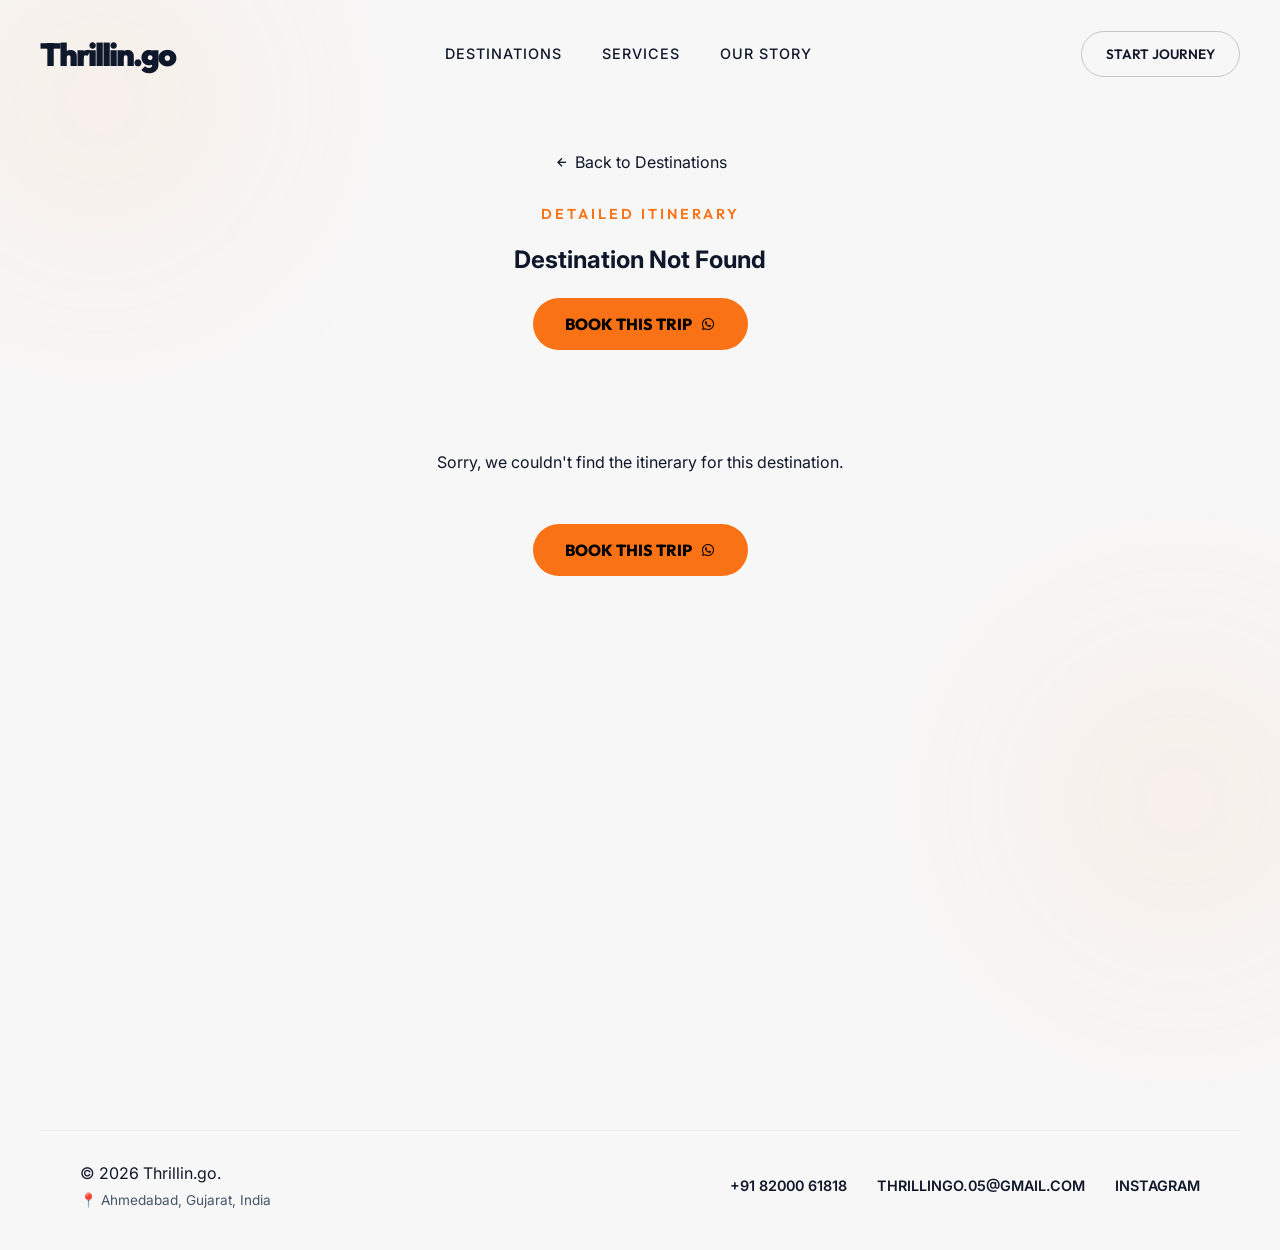
<file: itinerary.html>
<!DOCTYPE html>
<html lang="en">
<head>
    <meta charset="UTF-8">
    <meta name="viewport" content="width=device-width, initial-scale=1.0">
    <title>Thrillin.go | Destination Itinerary</title>
    
    <!-- Favicon -->
    <link rel="icon" type="image/svg+xml" href="data:image/svg+xml,<svg xmlns='http://www.w3.org/2000/svg' viewBox='0 0 100 100'><rect width='100' height='100' rx='25' fill='%23f97316'/><text x='50%' y='68%' font-size='65' font-weight='900' font-family='Outfit, sans-serif' fill='%23f7f7f7' text-anchor='middle'>T</text></svg>">

    <!-- Open Graph / Facebook / Twitter Meta Tags -->
    <meta property="og:type" content="website">
    <meta property="og:url" content="https://thrillingo.com/">
    <meta property="og:title" content="Thrillin.go | Destination Itinerary">
    <meta property="og:description" content="Detailed itineraries for curated expeditions with Thrillin.go. Based in Ahmedabad.">
    <meta property="og:image" content="https://thrillingo.com/assets/hero_background_1774773241113.png">
    <meta property="twitter:card" content="summary_large_image">
    <meta property="twitter:url" content="https://thrillingo.com/">
    <meta property="twitter:title" content="Thrillin.go | Destination Itinerary">
    <meta property="twitter:description" content="Detailed itineraries for curated expeditions with Thrillin.go. Based in Ahmedabad.">
    <meta property="twitter:image" content="https://thrillingo.com/assets/hero_background_1774773241113.png">

    <!-- Google Fonts -->
    <link rel="preconnect" href="https://fonts.googleapis.com">
    <link rel="preconnect" href="https://fonts.gstatic.com" crossorigin>
    <link href="https://fonts.googleapis.com/css2?family=Outfit:wght@300;400;600;800;900&family=Inter:wght@300;400;500;700&display=swap" rel="stylesheet">
    
    <!-- Boxicons -->
    <link href='https://unpkg.com/boxicons@2.1.4/css/boxicons.min.css' rel='stylesheet'>
    
    <!-- Custom CSS -->
    <link rel="stylesheet" href="style.css">
    
    <style>
        #itinerary-hero {
            padding: 150px 0 50px 0;
            text-align: center;
        }
        #itinerary-content {
            padding: 50px 0 100px 0;
            min-height: 70vh;
        }
        .pdf-container {
            width: 100%;
            max-width: 800px;
            margin: 0 auto;
            height: 85vh;
            border-radius: 12px;
            overflow: hidden;
            border: 1px solid rgba(0, 0, 0, 0.05);
            background: var(--surface-color);
            box-shadow: 0 15px 35px rgba(0,0,0,0.05);
        }
        .pdf-container iframe {
            width: 100%;
            height: 100%;
            border: none;
        }
        .pdf-download-link {
            display: none;
            text-align: center;
            margin-top: 20px;
        }
        .pdf-download-link a {
            display: inline-flex;
            align-items: center;
            gap: 8px;
            background: var(--accent);
            color: #fff;
            padding: 14px 30px;
            border-radius: 30px;
            font-weight: 700;
            font-family: var(--font-display);
            font-size: 1rem;
            transition: transform 0.3s ease, box-shadow 0.3s ease;
        }
        .pdf-download-link a:hover {
            transform: scale(1.05);
            box-shadow: 0 10px 30px rgba(249, 115, 22, 0.4);
        }
        @media(max-width: 768px) {
            .pdf-container {
                height: auto;
                min-height: 0;
                background: transparent;
                border: none;
                box-shadow: none;
            }
            .pdf-container iframe {
                display: none;
            }
            .pdf-download-link {
                display: block;
            }
            .pdf-page-images {
                display: flex;
                flex-direction: column;
                gap: 4px;
            }
            .pdf-page-images img {
                width: 100%;
                border-radius: 8px;
                display: block;
            }
            #itinerary-content {
                padding-bottom: 220px !important;
            }
            footer {
                padding-bottom: 120px !important;
            }
        }
        
        /* For Phuket Text */
        .text-itinerary {
            max-width: 800px;
            margin: 0 auto;
            background: var(--surface-color);
            border: 1px solid rgba(0, 0, 0, 0.05);
            border-radius: 12px;
            padding: 40px;
            text-align: left;
            line-height: 1.8;
            color: var(--text-main);
            box-shadow: 0 10px 30px rgba(0,0,0,0.02);
            backdrop-filter: blur(10px);
        }
        .text-itinerary h3 {
            color: var(--accent);
            margin-top: 30px;
            margin-bottom: 10px;
        }
        .text-itinerary ul {
            list-style: none;
        }
        .text-itinerary ul li {
            margin-bottom: 10px;
            padding-left: 20px;
            position: relative;
        }
        .text-itinerary ul li::before {
            content: '•';
            color: var(--accent);
            position: absolute;
            left: 0;
            font-weight: bold;
        }
        .btn-back {
            display: inline-flex;
            align-items: center;
            gap: 5px;
            margin-bottom: 30px;
            color: var(--text-main);
            text-decoration: none;
            transition: color 0.3s;
        }
        .btn-back:hover {
            color: var(--accent);
        }

        /* Spinner & Background Orbs styling */
        .spinner {
            width: 50px;
            height: 50px;
            margin: 100px auto;
            position: relative;
        }
        .double-bounce1, .double-bounce2 {
            width: 100%;
            height: 100%;
            border-radius: 50%;
            background-color: var(--accent);
            opacity: 0.6;
            position: absolute;
            top: 0;
            left: 0;
            animation: sk-bounce 2.0s infinite ease-in-out;
        }
        .double-bounce2 {
            animation-delay: -1.0s;
        }
        @keyframes sk-bounce {
            0%, 100% { transform: scale(0.0); }
            50% { transform: scale(1.0); }
        }

        .bg-orb {
            position: fixed;
            width: 400px;
            height: 400px;
            border-radius: 50%;
            filter: blur(100px);
            z-index: -1;
            opacity: 0.05;
        }
        .orb-1 { top: -100px; left: -100px; background: var(--accent); }
        .orb-2 { bottom: -100px; right: -100px; background: var(--accent); }
        
        .cursor-glow { display: none; }
    </style>
</head>
<body>
    <!-- JS Loader Fallback -->
    <noscript>
        <style>
            body.loading { overflow: auto; }
            #loader { display: none; }
        </style>
    </noscript>

    <!-- Cursor Glow Aura -->
    <div class="cursor-glow"></div>

    <!-- Background Orbs -->
    <div class="bg-orb orb-1"></div>
    <div class="bg-orb orb-2"></div>

    <!-- Mobile Menu -->
    <div id="mobile-menu" class="glass-menu">
        <button id="close-menu" class="magnetic"><i class='bx bx-x'></i></button>
        <div class="mobile-links">
            <a href="index.html#destinations" class="mobile-link">Destinations</a>
            <a href="index.html#services" class="mobile-link">Services</a>
            <a href="index.html#about" class="mobile-link">Our Story</a>
            <a href="index.html#contact" class="mobile-link">Contact</a>
        </div>
    </div>

    <!-- Navbar -->
    <nav id="navbar">
        <div class="nav-container">
            <a href="index.html" class="logo hover-target">Thrillin.go</a>
            <div class="nav-links">
                <a href="index.html#destinations" class="hover-target">Destinations</a>
                <a href="index.html#services" class="hover-target">Services</a>
                <a href="index.html#about" class="hover-target">Our Story</a>
            </div>
            <a href="index.html#contact" class="btn-outline hover-target magnetic-btn">Start Journey</a>
            <div class="hamburger magnetic" id="open-menu">
                <span></span>
                <span></span>
            </div>
        </div>
    </nav>

    <section id="itinerary-hero">
        <div class="section-container">
            <a href="index.html#destinations" class="btn-back hover-target"><i class='bx bx-left-arrow-alt'></i> Back to Destinations</a>
            <p class="eyebrow reveal">Detailed Itinerary</p>
            <h1 id="dest-title" class="reveal delay-1">Loading...</h1>
            <p id="dest-price" class="subtitle reveal delay-2"></p>
            <div style="margin-top: 20px;" class="reveal delay-2 text-center">
                <a id="book-btn-top" href="https://wa.me/918200061818" target="_blank" class="btn-primary hover-target magnetic-btn">Book This Trip <i class='bx bxl-whatsapp'></i></a>
            </div>
        </div>
    </section>

    <section id="itinerary-content">
        <div class="section-container text-center reveal delay-3">
            <div id="content-area">
                <!-- Content will be injected here via JS -->
                <div class="spinner" style="display:inline-block; position:relative; left:0; top:0; transform:none;"><div class="double-bounce1"></div><div class="double-bounce2"></div></div>
            </div>
            
            <div style="margin-top: 50px;">
                <a id="book-btn" href="https://wa.me/918200061818" target="_blank" class="btn-primary hover-target magnetic-btn">Book This Trip <i class='bx bxl-whatsapp'></i></a>
            </div>
        </div>
    </section>

    <footer class="minimal-footer" style="border-top: 1px solid rgba(0,0,0,0.05); color: var(--text-main); max-width: 1200px; margin: 100px auto 40px auto; padding: 30px 40px 0 40px; display: flex; justify-content: space-between; align-items: center;">
        <div class="footer-left" style="text-align: left;">
            <p>&copy; 2026 Thrillin.go.</p>
            <p style="font-size: 0.85rem; color: var(--text-muted); margin-top: 5px;">📍 Ahmedabad, Gujarat, India</p>
        </div>
        <div class="footer-right" style="display: flex; gap: 30px; flex-wrap: wrap;">
            <a href="tel:+918200061818" class="magnetic-text">+91 82000 61818</a>
            <a href="mailto:thrillingo.05@gmail.com" class="magnetic-text">thrillingo.05@gmail.com</a>
            <a href="https://www.instagram.com/thrillin.go" target="_blank" rel="noopener noreferrer" class="magnetic-text">Instagram</a>
        </div>
    </footer>

    <!-- Custom JS -->
    <script src="script.js"></script>
    <script>
        const destinations = {
            'dubai': { title: 'Dubai', price: 'From ₹27,999', type: 'pdf', file: 'assets/pdfs/dubai.pdf', pages: 9 },
            'vietnam': { title: 'Vietnam (6D/5N)', price: 'From ₹124,999', type: 'pdf', file: 'assets/pdfs/vietnam.pdf', pages: 6 },
            'bali': { 
                title: 'Bali', 
                price: 'From ₹35,000', 
                type: 'text',
                content: `
                    <div class="text-itinerary">
                        <h3>Trip Overview</h3>
                        <p><strong>Duration:</strong> 6 Nights / 7 Days</p>
                        <p><strong>Package:</strong> Ultimate Bali & Nusa Penida Adventure</p>
                        
                        <h3>🏨 Day-wise Itinerary</h3>
                        <p><strong>Day 1: Arrival in Bali</strong></p>
                        <ul><li>Arrival in Bali (Denpasar). Transfer to hotel. Day free for leisure.</li></ul>

                        <p><strong>Day 2: Water Sports & Uluwatu</strong></p>
                        <ul><li>Benoa Water Sports (Banana Boat, Parasailing, Jet Ski).</li>
                            <li>Afternoon Uluwatu Sunset Tour with Kecak and Fire Dance (Lanka Dahan episode).</li></ul>

                        <p><strong>Day 3: Temples & Waterfall</strong></p>
                        <ul><li>Ulun Danu Beratan Temple (Beratan Lake).</li>
                            <li>Git Git Waterfall (35m height).</li>
                            <li>Tanah Lot Temple for spectacular sunset views.</li></ul>

                        <p><strong>Day 4: West Nusa Penida Tour</strong></p>
                        <ul><li>Visit Kelingking Beach (T-Rex Beach), Angel’s Billabong, Broken Beach.</li>
                            <li>Snorkelling at Toyapakeh.</li></ul>

                        <p><strong>Day 5: Ubud & Volcano Tour</strong></p>
                        <ul><li>Inter-hotel transfer to Ubud. Kintamani Volcano Tour (Mount & Lake Batur views).</li>
                            <li>Visit Bali Swing (jungle views), Tegalalang Rice Terrace, and Ubud Art Market.</li></ul>

                        <p><strong>Day 6: Leisure</strong></p>
                        <ul><li>Full day free at leisure.</li></ul>

                        <p><strong>Day 7: Departure</strong></p>
                        <ul><li>Departure. Transfer to Denpasar airport.</li></ul>

                        <h3>✅ Inclusions</h3>
                        <ul>
                            <li>Private car transfers (Avanza or similar)</li>
                            <li>English-speaking driver</li>
                            <li>Daily breakfast & Mineral water</li>
                            <li>Entrance fees & Flower garland on arrival</li>
                        </ul>

                        <h3>❌ Exclusions</h3>
                        <ul>
                            <li>Tourism Levy (IDR 150k), Visa on Arrival ($35), TCS (5%)</li>
                            <li>Personal insurance, driver tipping</li>
                        </ul>
                    </div>
                `
            },
            'thailand': { title: 'Thailand', price: 'From ₹32,110', type: 'pdf', file: 'assets/pdfs/thailand.pdf', pages: 9 },
            'phuket-krabi': { title: 'Phuket - Krabi (7D/6N)', price: 'From ₹46,503', type: 'pdf', file: 'assets/pdfs/thailand.pdf', pages: 9, imageKey: 'thailand' },
            'kashmir': { title: 'Kashmir', price: 'From ₹16,999', type: 'pdf', file: 'assets/pdfs/kashmir.pdf', pages: 10 },
            'shimla_manali': { title: 'Shimla & Manali', price: 'From ₹11,899', type: 'pdf', file: 'assets/pdfs/shimla_manali.pdf', pages: 11 },
            'goa': { title: 'Goa', price: 'From ₹14,808', type: 'pdf', file: 'assets/pdfs/goa.pdf', pages: 23 },
            'rajasthan': { title: 'Rajasthan', price: 'From ₹5,000', type: 'pdf', file: 'assets/pdfs/rajasthan.pdf', pages: 7 },
            'kedarnath': { 
                title: 'Kedarnath', 
                price: 'From ₹11,499', 
                type: 'text',
                content: `
                    <div class="text-itinerary">
                        <h3>Trip Overview</h3>
                        <p><strong>Duration:</strong> 6 Days / 5 Nights (From Haridwar)</p>
                        <p><strong>Package:</strong> Kedarnath: The Call of Mahadev</p>

                        <h3>🏨 Day-wise Itinerary</h3>
                        <p><strong>Day 1: Hometown to Haridwar</strong></p>
                        <ul><li>Departure from hometown to Haridwar by train/bus.</li></ul>

                        <p><strong>Day 2: Haridwar Arrival</strong></p>
                        <ul><li>Arrival in Haridwar. Hotel check-in. Evening Ganga Aarti at Har Ki Pauri.</li></ul>

                        <p><strong>Day 3: Haridwar to Guptkashi</strong></p>
                        <ul><li>Drive from Haridwar to Guptkashi. Sightseeing at Devprayag, Rudraprayag, and Dhari Devi Temple.</li></ul>

                        <p><strong>Day 4: The Kedarnath Trek</strong></p>
                        <ul><li>Drive to Sonprayag/Gaurikund. 16 km trek to Kedarnath.</li>
                            <li>Evening Darshan and Aarti. Night stay in Kedarnath.</li></ul>

                        <p><strong>Day 5: Darshan & Return Trek</strong></p>
                        <ul><li>Early morning Abhishek. Visit Adi Shankaracharya Samadhi and Bhairavnath Temple.</li>
                            <li>Return trek to Gaurikund and drive back to Guptkashi.</li></ul>

                        <p><strong>Day 6: Rishikesh to Haridwar</strong></p>
                        <ul><li>Drive to Rishikesh. Visit Ram Jhula, Lakshman Jhula, and Triveni Ghat. Return to Haridwar.</li></ul>

                        <p><strong>Day 7: Departure</strong></p>
                        <ul><li>Check-out and departure.</li></ul>

                        <h3>✅ Inclusions</h3>
                        <ul>
                            <li>4 Breakfasts, 3 Dinners (Veg)</li>
                            <li>Deluxe hotel stay (sharing) & Kedarnath dormitory stay</li>
                            <li>Transportation & Yatra registration</li>
                        </ul>

                        <h3>❌ Exclusions</h3>
                        <ul>
                            <li>Rail/Air tickets, lunch</li>
                            <li>Pony/Palki/Helicopter charges</li>
                            <li>Personal expenses</li>
                        </ul>
                    </div>
                `
            },
            'spiti': { 
                title: 'Spiti Valley', 
                price: 'From ₹20,500', 
                type: 'text',
                content: `
                    <div class="text-itinerary">
                        <h3>Trip Overview</h3>
                        <p><strong>Duration:</strong> 9 Nights / 10 Days</p>
                        <p><strong>Package:</strong> Spiti Valley Winter/Summer Adventure</p>

                        <h3>🏨 Day-wise Itinerary</h3>
                        <p><strong>Day 0 & Day 1: Delhi to Shimla</strong></p>
                        <ul><li>Departure from hometown to Delhi.</li>
                            <li>Delhi to Shimla. Evening free at Mall Road.</li></ul>

                        <p><strong>Day 2: Shimla to Sangla</strong></p>
                        <ul><li>Drive via Narkanda and Sarahan.</li></ul>

                        <p><strong>Day 3: Sangla to Kalpa</strong></p>
                        <ul><li>Sangla to Chitkul (Last village) and then to Kalpa (Kinnaur Kailash views).</li></ul>

                        <p><strong>Day 4: Kalpa to Tabo</strong></p>
                        <ul><li>Kalpa to Tabo via Khab (confluence of Satluj & Spiti) and Nako Village.</li></ul>

                        <p><strong>Day 5: Tabo to Kaza</strong></p>
                        <ul><li>Tabo Monastery to Dhankar Monastery and then to Kaza.</li></ul>

                        <p><strong>Day 6: Kaza Local Exploration</strong></p>
                        <ul><li>Key Monastery, Kibber, Hikkim (Highest Post Office), Komic, and Langza.</li></ul>

                        <p><strong>Day 7: Chandratal Lake</strong></p>
                        <ul><li>Kaza to Chandratal Lake via Kunzum Pass. Camping at Chandratal.</li></ul>

                        <p><strong>Day 8: Chandratal to Manali</strong></p>
                        <ul><li>Chandratal to Manali via Rohtang Pass/Atal Tunnel.</li></ul>

                        <p><strong>Day 9 & Day 10: Manali & Return</strong></p>
                        <ul><li>Manali Local sightseeing (Hadimba Temple, Old Manali). Evening departure to Delhi.</li>
                            <li>Day 10: Arrival in Delhi.</li></ul>
                    </div>
                `
            },
            'zanskar': { 
                title: 'Zanskar Valley', 
                price: 'From ₹22,799', 
                type: 'text',
                content: `
                    <div class="text-itinerary">
                        <h3>Trip Overview</h3>
                        <p><strong>Duration:</strong> 6 Nights / 7 Days</p>
                        <p><strong>Package:</strong> Zanskar Valley Adventure</p>

                        <h3>🏨 Day-wise Itinerary</h3>
                        <p><strong>Day 1: Arrival in Leh</strong></p>
                        <ul><li>Leh Arrival. Full day rest for acclimatization.</li></ul>

                        <p><strong>Day 2: Leh to Lamayuru</strong></p>
                        <ul><li>Via Magnetic Hill, Sangam (Indus & Zanskar), and Moonland.</li></ul>

                        <p><strong>Day 3: Lamayuru to Padum</strong></p>
                        <ul><li>Via Sirsir La and Singe La passes.</li></ul>

                        <p><strong>Day 4: Padum Local</strong></p>
                        <ul><li>Visit Karsha Monastery, Stongdey Monastery, and Zangla Fort.</li></ul>

                        <p><strong>Day 5: Phugtal Monastery Trek</strong></p>
                        <ul><li>Padum to Purne. Visit the iconic Phugtal Monastery (Trek).</li></ul>

                        <p><strong>Day 6: Purne to Jispa</strong></p>
                        <ul><li>Purne to Jispa/Keylong via Shinku La Pass.</li></ul>

                        <p><strong>Day 7: Return to Manali</strong></p>
                        <ul><li>Jispa to Manali via Atal Tunnel.</li></ul>

                        <h3>✅ Inclusions</h3>
                        <ul>
                            <li>Transportation in SUV (Innova/Xylo)</li>
                            <li>Breakfast & Dinner</li>
                            <li>Permits & Oxygen cylinder</li>
                        </ul>
                    </div>
                `
            },
            'hampta': { 
                title: 'Hampta Pass Trek', 
                price: 'From ₹6,499', 
                type: 'text',
                content: `
                    <div class="text-itinerary">
                        <h3>Trip Overview</h3>
                        <p><strong>Duration:</strong> 5 Days / 4 Nights</p>
                        <p><strong>Max Altitude:</strong> 14,010 Ft. | <strong>Trek Distance:</strong> 26 km</p>
                        <p><strong>Package:</strong> Hampta Pass Trek with Chandratal</p>

                        <h3>🏨 Day-wise Itinerary</h3>
                        <p><strong>Day 1: Manali to Chika</strong></p>
                        <ul><li>Drive from Manali to Jobra (2 hrs), Trek to Chika (2 hrs).</li></ul>

                        <p><strong>Day 2: Chika to Balu ka Ghera</strong></p>
                        <ul><li>Trek from Chika to Balu ka Ghera (8 km, 5-6 hrs).</li></ul>

                        <p><strong>Day 3: Hampta Pass to Siagoru</strong></p>
                        <ul><li>Trek from Balu ka Ghera to Siagoru via Hampta Pass (14 km, 8-9 hrs).</li></ul>

                        <p><strong>Day 4: Chatru & Chandratal</strong></p>
                        <ul><li>Trek from Siagoru to Chatru (8 km, 4-5 hrs).</li>
                            <li>Drive to Chandratal Lake and return to Chatru.</li></ul>

                        <p><strong>Day 5: Return to Manali</strong></p>
                        <ul><li>Drive from Chatru to Manali via Atal Tunnel (85 km, 5-6 hrs).</li></ul>

                        <h3>✅ Inclusions</h3>
                        <ul>
                            <li>Trekking meals (Day 1 lunch to Day 5 breakfast)</li>
                            <li>Camping equipment & Trek leader</li>
                            <li>Mules for common luggage & Forest charges</li>
                        </ul>
                    </div>
                `
            }
        };

        const urlParams = new URLSearchParams(window.location.search);
        const destId = urlParams.get('dest');
        const contentArea = document.getElementById('content-area');
        const titleEl = document.getElementById('dest-title');
        const priceEl = document.getElementById('dest-price');

        if (destId && destinations[destId]) {
            const dest = destinations[destId];
            titleEl.innerHTML = dest.title;
            priceEl.innerHTML = dest.price;
            
            const bookBtn = document.getElementById('book-btn');
            if (bookBtn) {
                bookBtn.href = `https://wa.me/918200061818?text=Hello,%20I'm%20interested%20in%20booking%20the%20${encodeURIComponent(dest.title)}%20package!`;
            }

            const bookBtnTop = document.getElementById('book-btn-top');
            if (bookBtnTop) {
                bookBtnTop.href = `https://wa.me/918200061818?text=Hello,%20I'm%20interested%20in%20booking%20the%20${encodeURIComponent(dest.title)}%20package!`;
            }
            
            if (dest.type === 'pdf') {
                // Build mobile page images HTML
                let mobileImagesHtml = '';
                const imgKey = dest.imageKey || destId;
                if (dest.pages) {
                    for (let i = 0; i < dest.pages; i++) {
                        mobileImagesHtml += `<img src="assets/pdf-pages/${imgKey}_page_${i}.png" alt="${dest.title} Page ${i+1}" loading="lazy">`;
                    }
                }
                contentArea.innerHTML = `<div class="pdf-wrapper" style="position: relative;">
                        <!-- Spinner inside the wrapper -->
                        <div id="pdf-spinner" class="spinner" style="position: absolute; top: 50%; left: 50%; transform: translate(-50%, -50%); z-index: 10;"><div class="double-bounce1"></div><div class="double-bounce2"></div></div>
                        <div class="pdf-container">
                            <iframe src="${dest.file}#toolbar=0&navpanes=0&scrollbar=0&view=FitH" title="${dest.title} Itinerary" onload="document.getElementById('pdf-spinner').style.display='none';"></iframe>
                            <div class="pdf-page-images">${mobileImagesHtml}</div>
                        </div>
                    </div>
                    <div class="pdf-download-link">
                        <a href="${dest.file}" target="_blank"><i class='bx bxs-file-pdf'></i> View Full PDF</a>
                    </div>`;
            } else if (dest.type === 'text') {
                contentArea.innerHTML = dest.content;
            }
        } else {
            titleEl.innerHTML = "Destination Not Found";
            priceEl.innerHTML = "";
            contentArea.innerHTML = "<p>Sorry, we couldn't find the itinerary for this destination.</p>";
        }
    </script>
</body>
</html>
</file>
<file: style.css>
/* =========================================
   Thrillin.go | Editorial Brutalist Redesign
========================================= */

:root {
    --bg-color: #f7f7f7; /* Matches Thrillingo Logo Background */
    --surface-color: #ffffff;
    --text-main: #0f172a;
    --text-muted: #475569;
    --accent: #f97316; /* Vibrant Sunset Orange */
    
    --font-display: 'Outfit', sans-serif;
    --font-body: 'Inter', sans-serif;
    
    --ease-custom: cubic-bezier(0.19, 1, 0.22, 1);
}

* { margin: 0; padding: 0; box-sizing: border-box; }

html {
    font-size: 16px;
}
body {
    background-color: var(--bg-color);
    color: var(--text-main);
    font-family: var(--font-body);
    line-height: 1.5;
    overflow-x: hidden;
    width: 100%;
    -webkit-font-smoothing: antialiased;
}

/* Hide cursor logic fallback */
@media (max-width: 992px) {
    * { cursor: auto; }
}

body.loading { overflow: hidden; }
body.no-scroll { overflow: hidden; }

a { text-decoration: none; color: inherit; }
img { max-width: 100%; display: block; }
button { font-family: inherit; }

/* Cursor removed */

/* =========================================
   Intro Loader
========================================= */
#loader {
    position: fixed; inset: 0; background: var(--bg-color); z-index: 10001;
    display: flex; align-items: center; justify-content: center;
    transition: transform 1.2s var(--ease-custom);
}
#loader.slide-up { transform: translateY(-100%); }
.loader-text {
    font-family: var(--font-display); font-size: 3rem; font-weight: 900;
    letter-spacing: 0.5rem; color: var(--accent);
    animation: pulse 1.5s infinite;
}
@keyframes pulse { 0%, 100% { opacity: 1; } 50% { opacity: 0.3; } }

/* =========================================
   Typography & Utils
========================================= */
.section-title { font-family: var(--font-display); font-size: clamp(3rem, 6vw, 6rem); font-weight: 900; line-height: 0.9; text-transform: uppercase; margin-bottom: 2rem; }
.eyebrow { font-family: var(--font-display); text-transform: uppercase; letter-spacing: 3px; color: var(--accent); font-size: 0.9rem; margin-bottom: 1rem; font-weight: 600; }
.accent-text { color: var(--accent); }
.text-center { text-align: center; }

.reveal-up { opacity: 0; transform: translateY(40px); transition: all 1s var(--ease-custom); }
.reveal-up.active { opacity: 1; transform: translateY(0); }
.delay-1 { transition-delay: 0.1s; }
.delay-2 { transition-delay: 0.2s; }

/* =========================================
   Navbar
========================================= */
#navbar { position: fixed; top: 0; width: 100%; padding: 30px 0; z-index: 1000; transition: padding 0.5s var(--ease-custom), background 0.5s; }
#navbar.scrolled { padding: 15px 0; background: rgba(247,247,247,0.9); backdrop-filter: blur(10px); border-bottom: 1px solid rgba(0,0,0,0.05); }
.nav-container { max-width: 1600px; margin: 0 auto; padding: 0 40px; display: flex; justify-content: space-between; align-items: center; }
.logo { font-family: var(--font-display); font-size: 2rem; font-weight: 900; letter-spacing: -2px; }
.nav-links { display: flex; gap: 40px; }
.nav-links a { font-size: 0.9rem; font-weight: 500; text-transform: uppercase; letter-spacing: 1px; color: var(--text-main); position: relative; }
.nav-links a::after { content:''; position: absolute; width: 0; height: 1px; bottom: -4px; left: 0; background: var(--accent); transition: width 0.3s; }
.nav-links a:hover::after { width: 100%; }

.btn-outline {
    border: 1px solid rgba(0,0,0,0.2); padding: 12px 24px; border-radius: 40px;
    font-family: var(--font-display); font-weight: 600; text-transform: uppercase; font-size: 0.85rem;
    transition: all 0.3s; color: var(--text-main);
}
.btn-outline:hover { background: var(--text-main); color: var(--bg-color); }
.btn-solid {
    background: var(--accent); color: #fff; padding: 15px 30px; border-radius: 40px;
    font-family: var(--font-display); font-weight: 800; text-transform: uppercase; font-size: 0.9rem;
    display: inline-block; transition: transform 0.3s; border: none;
}

.hamburger { display: none; flex-direction: column; gap: 6px; }
.hamburger span { width: 30px; height: 2px; background: var(--text-main); display: block; }

@media (max-width: 992px) {
    .nav-links, .btn-outline, #navbar .btn-primary { display: none; }
    .hamburger { display: flex; }
}

/* Mobile Menu */
.glass-menu {
    position: fixed; inset: 0; background: var(--bg-color); z-index: 9999;
    display: flex; align-items: center; justify-content: center;
    opacity: 0; pointer-events: none; transition: opacity 0.5s var(--ease-custom);
}
.glass-menu.active { opacity: 1; pointer-events: all; }
#close-menu { position: absolute; top: 40px; right: 40px; background: none; border: none; color: var(--text-main); font-size: 3rem; }
.mobile-links { display: flex; flex-direction: column; gap: 20px; text-align: center; }
.mobile-link { font-family: var(--font-display); font-size: 2.5rem; font-weight: 900; text-transform: uppercase; transition: color 0.3s, transform 0.5s ease-out, opacity 0.5s ease-out; transform: translateY(20px); opacity: 0; }
.glass-menu.active .mobile-link { transform: translateY(0); opacity: 1; }
.glass-menu.active .mobile-link:nth-child(1) { transition-delay: 0.1s; }
.glass-menu.active .mobile-link:nth-child(2) { transition-delay: 0.2s; }
.glass-menu.active .mobile-link:nth-child(3) { transition-delay: 0.3s; }
.glass-menu.active .mobile-link:nth-child(4) { transition-delay: 0.4s; }
.mobile-link:hover { color: var(--accent); }

/* =========================================
   Hero Section
========================================= */
#hero { height: 100vh; position: relative; display: flex; flex-direction: column; justify-content: space-between; padding: 120px 40px 0 40px; max-width: 1600px; margin: 0 auto; }
.hero-media { position: absolute; top: 0; left: 50%; transform: translateX(-50%); width: 100vw; height: 100%; z-index: 0; overflow: hidden; }
.hero-img { width: 100%; height: 100%; position: absolute; inset: 0; background-size: cover; background-position: center 30%; transform: scale(1.05); opacity: 0; transition: opacity 2s ease-in-out, transform 10s ease-out; }
.hero-img.active { opacity: 1; transform: scale(1); z-index: 1; }
.hero-overlay-gradient { position: absolute; inset: 0; background: linear-gradient(180deg, rgba(0,0,0,0.3) 0%, rgba(0,0,0,0.5) 60%, var(--bg-color) 100%); z-index: 2; }

.hero-content { position: relative; z-index: 5; width: 100%; flex-grow: 1; display: flex; flex-direction: column; justify-content: flex-end; padding-bottom: 40px; }
.hero-title-wrapper { margin-top: auto; margin-bottom: 5vh; position: relative; z-index: 1; }
.hero-title { font-family: var(--font-display); font-size: clamp(4rem, 10vw, 12rem); font-weight: 900; line-height: 0.85; text-transform: uppercase; margin: 0; color: #ffffff; }
.line { display: block; overflow: hidden; }
.word { display: inline-block; transform: translateY(100%); transition: transform 1.2s var(--ease-custom); }
.hero-title.animate-in .word { transform: translateY(0); }

.hero-bottom { display: flex; justify-content: space-between; align-items: flex-end; position: relative; z-index: 1; }
.hero-subtitle { max-width: 400px; font-size: 1.1rem; color: rgba(255,255,255,0.8); font-weight: 300; }

/* =========================================
   Modern Marquee
========================================= */
.modern-marquee { padding: 30px 0; overflow: hidden; border-top: 1px solid rgba(255,255,255,0.2); border-bottom: 1px solid rgba(255,255,255,0.2); background: var(--accent); color: var(--bg-color); width: 100vw; position: relative; left: 50%; transform: translateX(-50%); z-index: 2; }
.marquee-track { display: flex; width: max-content; animation: marquee 30s linear infinite; align-items: center; }
.marquee-track span { font-family: var(--font-display); font-size: 4rem; font-weight: 900; color: var(--bg-color); text-transform: uppercase; letter-spacing: 2px; }
.marquee-track .marquee-dot { width: 15px; height: 15px; background: var(--bg-color); border-radius: 50%; margin: 0 50px; }
@keyframes marquee { to { transform: translateX(-50%); } }

@media (max-width: 768px) {
    .marquee-track span { font-size: 2rem; }
    .marquee-track .marquee-dot { margin: 0 30px; width: 10px; height: 10px; }
}

/* =========================================
   Destinations & Carousels
========================================= */
.destinations-section { padding: 100px 0; max-width: 1600px; margin: 0 auto; display: flex; flex-direction: column; gap: 80px; }
.destination-category { display: flex; flex-direction: column; gap: 30px; }
.category-header { padding: 0 40px; }

.carousel-wrapper { position: relative; width: 100%; display: flex; flex-direction: column; gap: 20px; }
.carousel-track { display: flex; gap: 30px; padding: 0 40px; overflow-x: auto; -webkit-overflow-scrolling: touch; padding-bottom: 20px; }
.carousel-track::-webkit-scrollbar { display: none; }
.carousel-track { -ms-overflow-style: none; scrollbar-width: none; }

.journey-card { width: 350px; height: 450px; flex-shrink: 0; border-radius: 20px; overflow: hidden; position: relative; display: block; }
.card-img { width: 100%; height: 100%; background-size: cover; background-position: center; transition: transform 0.8s var(--ease-custom); }
.journey-card:hover .card-img { transform: scale(1.05); }
.journey-card::after { content:''; position: absolute; inset: 0; background: linear-gradient(0deg, rgba(0,0,0,0.8) 0%, rgba(0,0,0,0) 60%); }

.card-info { position: absolute; bottom: 30px; left: 30px; z-index: 2; color: #ffffff; }
.card-info h3 { font-family: var(--font-display); font-size: 2.2rem; font-weight: 800; line-height: 1; margin-bottom: 5px; }
.card-info p { color: var(--accent); font-weight: 600; font-family: var(--font-body); }

/* Pagination Dots */
.carousel-dots { display: flex; justify-content: center; gap: 10px; margin-top: 10px; }
.dot { width: 10px; height: 10px; border-radius: 50%; background: rgba(0,0,0,0.2); cursor: pointer; transition: all 0.3s ease; }
.dot.active { background: var(--accent); transform: scale(1.3); }

/* Mobile fallback for carousels */
@media (max-width: 992px) {
    .journey-card { width: 80vw; }
}

/* =========================================
   Partners Section
========================================= */
.partners-section { padding: 100px 0; margin-bottom: 100px; max-width: 1600px; margin-left: auto; margin-right: auto; }
.partners-track { gap: 40px; padding-bottom: 40px; }
.partner-card { width: 250px; height: 150px; flex-shrink: 0; border-radius: 15px; background: var(--surface-color); border: 1px solid rgba(0,0,0,0.05); display: flex; flex-direction: column; align-items: center; justify-content: center; transition: transform 0.3s ease; gap: 10px; padding: 20px; box-shadow: 0 10px 30px rgba(0,0,0,0.02); }
.partner-card:hover { transform: translateY(-5px); box-shadow: 0 15px 40px rgba(0,0,0,0.05); }
.partner-logo-img { max-width: 80%; max-height: 60px; object-fit: contain; mix-blend-mode: multiply; }
.partner-card h3 { font-family: var(--font-display); font-size: 1rem; color: var(--text-main); font-weight: 600; text-align: center; }

/* =========================================
   Bento Box Services
========================================= */
.container { max-width: 1600px; margin: 0 auto; padding: 150px 40px; }
.bento-header { max-width: 600px; margin-bottom: 60px; }
.bento-header p { font-size: 1.2rem; color: var(--text-muted); margin-top: 10px; }

.bento-grid { display: grid; grid-template-columns: repeat(4, 1fr); grid-template-rows: repeat(2, 350px); gap: 20px; }
.bento-item { background: var(--surface-color); border-radius: 30px; overflow: hidden; position: relative; padding: 40px; display: flex; flex-direction: column; justify-content: flex-end; transition: transform 0.4s var(--ease-custom); }
.bento-item:hover { transform: translateY(-5px); }

.bento-bg { position: absolute; inset: 0; background-size: cover; background-position: center; z-index: 0; transition: transform 0.8s, opacity 0.4s; }
.bento-bg::after { content: ''; position: absolute; inset: 0; background: linear-gradient(0deg, rgba(0,0,0,0.8), rgba(0,0,0,0.4)); }
.bento-item:hover .bento-bg { transform: scale(1.05); }

.bento-content { position: relative; z-index: 1; }
.bento-content i { font-size: 2.5rem; color: var(--accent); margin-bottom: 20px; }
.bento-content h3 { font-family: var(--font-display); font-size: 2rem; font-weight: 800; margin-bottom: 10px; line-height: 1.1; }
.bento-content p { color: var(--text-muted); font-size: 0.95rem; }

.bento-large .bento-content h3, .bento-large .bento-content p { color: #ffffff; }

.bento-large { grid-column: span 2; grid-row: span 2; }
.bento-medium { grid-column: span 1; grid-row: span 1; box-shadow: 0 10px 40px rgba(0,0,0,0.03); }
.bento-small { grid-column: span 1; grid-row: span 1; background: var(--accent); color: #fff; box-shadow: 0 10px 40px rgba(0,0,0,0.03); }
.bento-small h3, .bento-small p, .bento-small span { color: #fff; }
.bento-small .counter { font-size: 4rem; display: inline-block; line-height: 1; }
.bento-small span { font-size: 3rem; font-family: var(--font-display); font-weight: 900; }
.center-content { text-align: center; height: 100%; display: flex; flex-direction: column; justify-content: center; }

.bento-wide { grid-column: span 2; grid-row: span 1; box-shadow: 0 10px 40px rgba(0,0,0,0.03); }
.flex-row { display: flex; justify-content: space-between; align-items: center; }
.flex-row div { max-width: 60%; }

@media(max-width: 1200px) {
    .bento-grid { grid-template-columns: repeat(2, 1fr); grid-template-rows: auto; }
    .bento-large, .bento-wide { grid-column: span 2; }
    .bento-item { min-height: 300px; }
}
@media(max-width: 768px) {
    .bento-grid { grid-template-columns: 1fr; }
    .bento-large, .bento-wide { grid-column: span 1; }
    .flex-row { flex-direction: column; align-items: flex-start; gap: 20px; }
    .flex-row div { max-width: 100%; }
}

/* =========================================
   Split Screen About
========================================= */
.split-section { display: flex; max-width: 1600px; margin: 0 auto; padding: 100px 40px; gap: 80px; position: relative; }
.split-left { width: 50%; }
.sticky-content { position: sticky; top: 150px; }
.split-right { width: 50%; display: flex; flex-direction: column; gap: 40px; padding-top: 100px; }

.founder-block { display: flex; align-items: center; gap: 20px; margin-top: 40px; padding: 20px; background: rgba(0,0,0,0.02); border-radius: 20px; border-left: 4px solid var(--accent); }
.founder-block img { width: 80px; height: 80px; border-radius: 50%; object-fit: cover; }

.testimony-card { background: var(--surface-color); padding: 50px; border-radius: 30px; position: relative; }
.testimony-card i { font-size: 3rem; color: var(--accent); opacity: 0.3; position: absolute; top: 30px; right: 30px; }
.testimony-card p { font-size: 1.25rem; font-style: italic; line-height: 1.8; margin-bottom: 30px; }
.testimony-card h4, .testimony-author { font-family: var(--font-display); font-size: 1.2rem; color: var(--accent); }

@media(max-width: 992px) {
    .split-section { flex-direction: column; }
    .split-left, .split-right { width: 100%; }
    .sticky-content { position: relative; top: 0; }
    .split-right { padding-top: 0; }
}

/* =========================================
   Mega Contact & Footer
========================================= */
.mega-contact { position: relative; padding: 150px 40px 40px 40px; overflow: hidden; background: #020617; min-height: 100vh; display: flex; flex-direction: column; justify-content: space-between; color: #ffffff; }
.contact-bg { position: absolute; inset: 0; background: radial-gradient(circle at center, rgba(249, 115, 22, 0.1) 0%, transparent 60%); z-index: 0; pointer-events: none; }
.contact-content { position: relative; z-index: 1; max-width: 1200px; margin: 0 auto; width: 100%; }
.massive-text { font-family: var(--font-display); font-size: clamp(4rem, 12vw, 15rem); font-weight: 900; line-height: 0.8; margin-bottom: 60px; color: #ffffff; text-align: center; letter-spacing: -5px; }

.minimal-form { display: flex; flex-direction: column; gap: 40px; max-width: 800px; margin: 0 auto; }
.form-row { display: grid; grid-template-columns: 1fr 1fr; gap: 40px; }
.minimal-form input, .minimal-form select { background: transparent; border: none; border-bottom: 1px solid rgba(255,255,255,0.2); padding: 20px 0; color: #fff; font-size: 1.2rem; font-family: var(--font-body); border-radius: 0; transition: border-color 0.3s; }
.minimal-form input:focus, .minimal-form select:focus { outline: none; border-color: var(--accent); }
.minimal-form select option { background: var(--bg-color); }

.magnetic-btn-wrap { background: transparent; border: none; display: flex; align-items: center; justify-content: center; gap: 20px; margin-top: 40px; color: #fff; font-family: var(--font-display); font-size: 1.5rem; font-weight: 800; text-transform: uppercase; }
.btn-circle { width: 80px; height: 80px; border-radius: 50%; background: var(--accent); color: #000; display: flex; align-items: center; justify-content: center; font-size: 2rem; transition: transform 0.3s; }

.minimal-footer { position: relative; z-index: 1; display: flex; justify-content: space-between; align-items: center; border-top: 1px solid rgba(255,255,255,0.1); padding-top: 30px; margin-top: 100px; }
.footer-right { display: flex; gap: 30px; }
.footer-right a { font-weight: 600; text-transform: uppercase; font-size: 0.9rem; }

@media(max-width: 768px) {
    .form-row { grid-template-columns: 1fr; gap: 20px; }
    .minimal-footer { flex-direction: column; gap: 20px; text-align: center; }
}

/* =========================================
   Itinerary Pages & Legacy Buttons
========================================= */
.pdf-wrapper { margin-top: 100px; border-radius: 20px; overflow: hidden; border: none; }

.btn-primary {
    display: inline-flex; align-items: center; justify-content: center; gap: 8px;
    background: var(--accent); color: #000;
    padding: 14px 32px; border-radius: 30px; font-weight: 800; font-family: var(--font-display);
    text-transform: uppercase;
    transition: all 0.4s var(--ease-custom); border: none;
}
.btn-primary:hover { transform: scale(1.05); box-shadow: 0 10px 30px rgba(249, 115, 22, 0.4); }

@media (max-width: 768px) {
    .btn-primary { padding: 10px 20px; font-size: 0.85rem; width: 100%; white-space: nowrap; overflow: hidden; text-overflow: ellipsis; }
}

/* =========================================
   Customer Gallery
========================================= */
.customer-gallery-section { padding: 80px 0; overflow: hidden; background: var(--surface-color); }
.gallery-marquee-container { display: flex; flex-direction: column; gap: 20px; }
.gallery-track { display: flex; gap: 20px; width: max-content; animation: scrollGallery 40s linear infinite; }
.gallery-track.reverse { animation: scrollGalleryReverse 45s linear infinite; }
.gallery-img { height: 250px; width: auto; border-radius: 15px; object-fit: cover; box-shadow: 0 10px 30px rgba(0,0,0,0.05); }

@keyframes scrollGallery {
    0% { transform: translateX(0); }
    100% { transform: translateX(calc(-50% - 10px)); }
}
@keyframes scrollGalleryReverse {
    0% { transform: translateX(calc(-50% - 10px)); }
    100% { transform: translateX(0); }
}

/* =========================================
   Mobile & Tablet Responsiveness
========================================= */
@media (max-width: 768px) {
    /* Layout & Container Spacing */
    .container { padding: 60px 20px; }
    .mega-contact { padding: 80px 20px 40px 20px; }
    .destinations-section { padding: 50px 0; gap: 40px; }
    .partners-section { padding: 40px 0; margin-bottom: 40px; }
    .split-section { padding: 50px 20px; gap: 40px; }
    .nav-container { padding: 0 20px; }
    .category-header { padding: 0 20px; }
    .carousel-track { padding: 0 20px; }
    
    /* Typography */
    .section-title { font-size: clamp(2.2rem, 7vw, 3.5rem); }
    .massive-text { letter-spacing: -2px; margin-bottom: 40px; }
    
    /* Hero Responsiveness */
    #hero { padding: 100px 20px 20px 20px; }
    .hero-title { font-size: clamp(2.5rem, 8vw, 4.5rem); }
    .hero-bottom { flex-direction: column; align-items: flex-start; gap: 20px; }
    .hero-subtitle { max-width: 100%; font-size: 1rem; }
    
    /* Gallery Responsiveness */
    .gallery-img { height: 140px; }
    
    /* Journey Cards */
    .journey-card { height: 350px; }
    
    /* Footer Wrapping */
    .footer-right { flex-direction: column; gap: 15px; align-items: center; text-align: center; }
}

/* =========================================
   UX / Accessibility Polish
========================================= */
.dot {
    width: 12px;
    height: 12px;
    position: relative;
}
.dot::before {
    content: '';
    position: absolute;
    inset: -15px; /* Expands clickable area to 42px touch target */
}

/* Desktop Partner Centering */
@media (min-width: 769px) {
    .partners-track {
        justify-content: center;
    }
}
</file>
